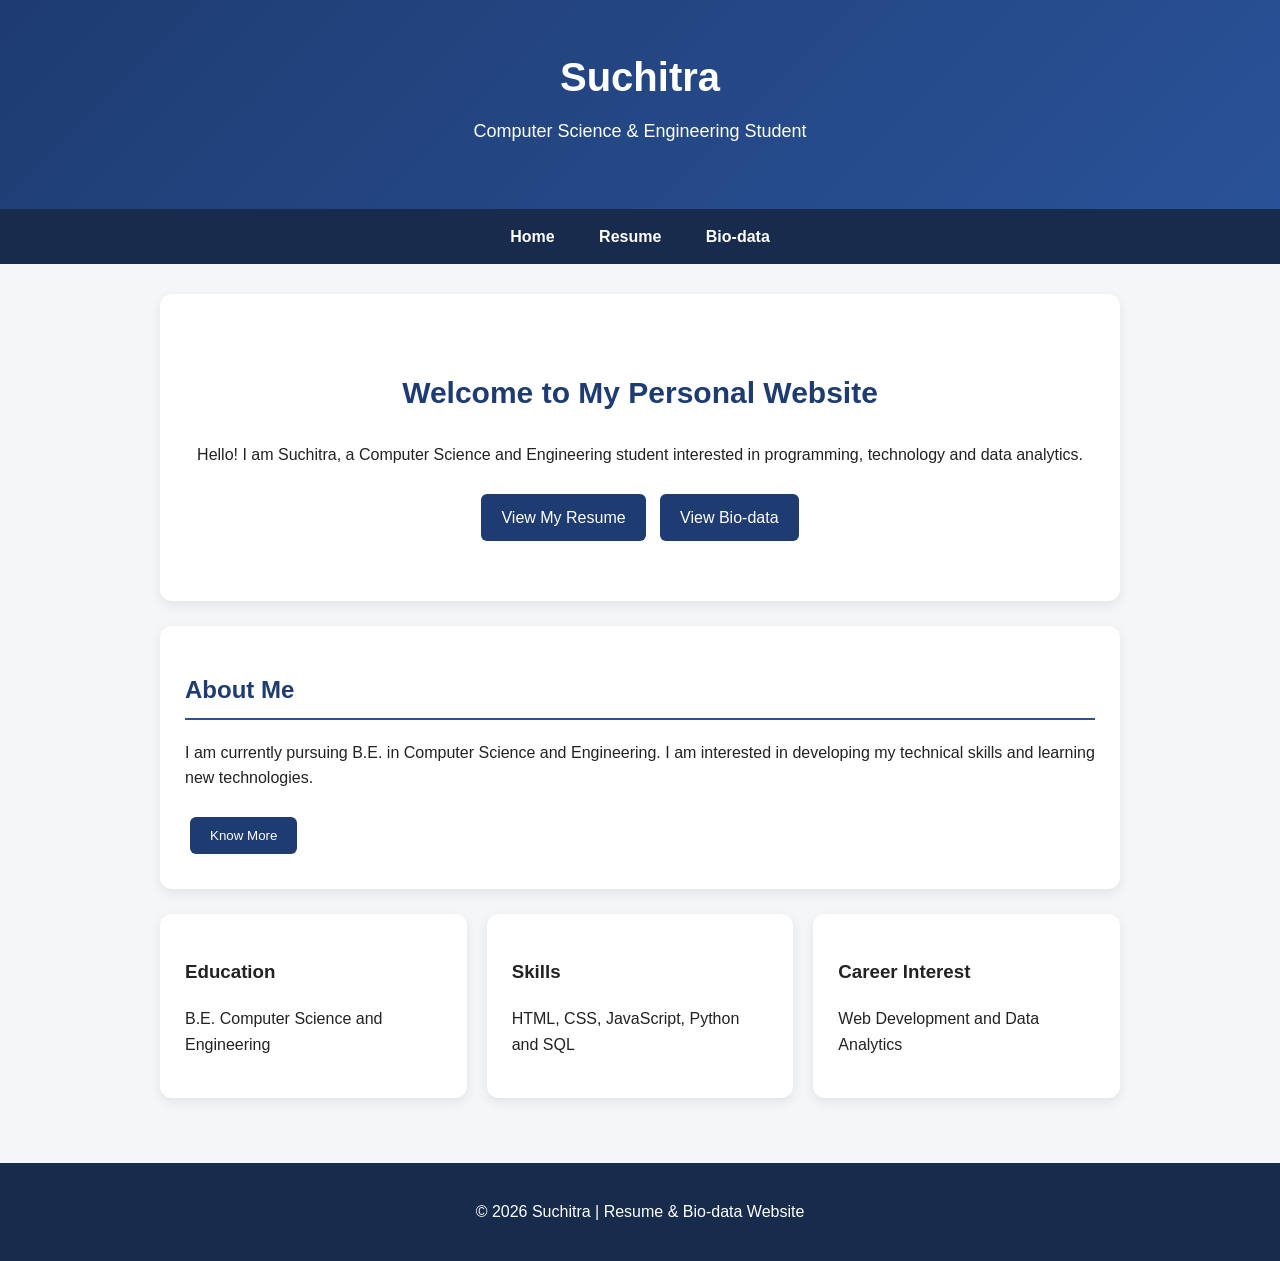
<file: index.html>
<!DOCTYPE html>
<html>
<head>
    <title>My Resume Website</title>
    <link rel="stylesheet" href="style.css">
</head>

<body>

<header>
    <h1>Suchitra</h1>
    <p>Computer Science & Engineering Student</p>
</header>

<nav>
    <a href="index.html">Home</a>
    <a href="resume.html">Resume</a>
    <a href="biodata.html">Bio-data</a>
</nav>

<main>

    <section class="hero">
        <h2>Welcome to My Personal Website</h2>
        <p>
            Hello! I am Suchitra, a Computer Science and Engineering student
            interested in programming, technology and data analytics.
        </p>

        <a class="button" href="resume.html">View My Resume</a>
        <a class="button" href="biodata.html">View Bio-data</a>
    </section>

    <section class="card">
        <h2>About Me</h2>
        <p>
            I am currently pursuing B.E. in Computer Science and Engineering.
            I am interested in developing my technical skills and learning
            new technologies.
        </p>

        <button id="moreButton">Know More</button>

        <p id="moreText">
            My areas of interest include web development, programming,
            databases and data analytics.
        </p>
    </section>

    <section class="cards">

        <article class="card">
            <h3>Education</h3>
            <p>B.E. Computer Science and Engineering</p>
        </article>

        <article class="card">
            <h3>Skills</h3>
            <p>HTML, CSS, JavaScript, Python and SQL</p>
        </article>

        <article class="card">
            <h3>Career Interest</h3>
            <p>Web Development and Data Analytics</p>
        </article>

    </section>

</main>

<footer>
    <p>&copy; 2026 Suchitra | Resume & Bio-data Website</p>
</footer>

<script src="style.js"></script>

</body>
</html>
</file>
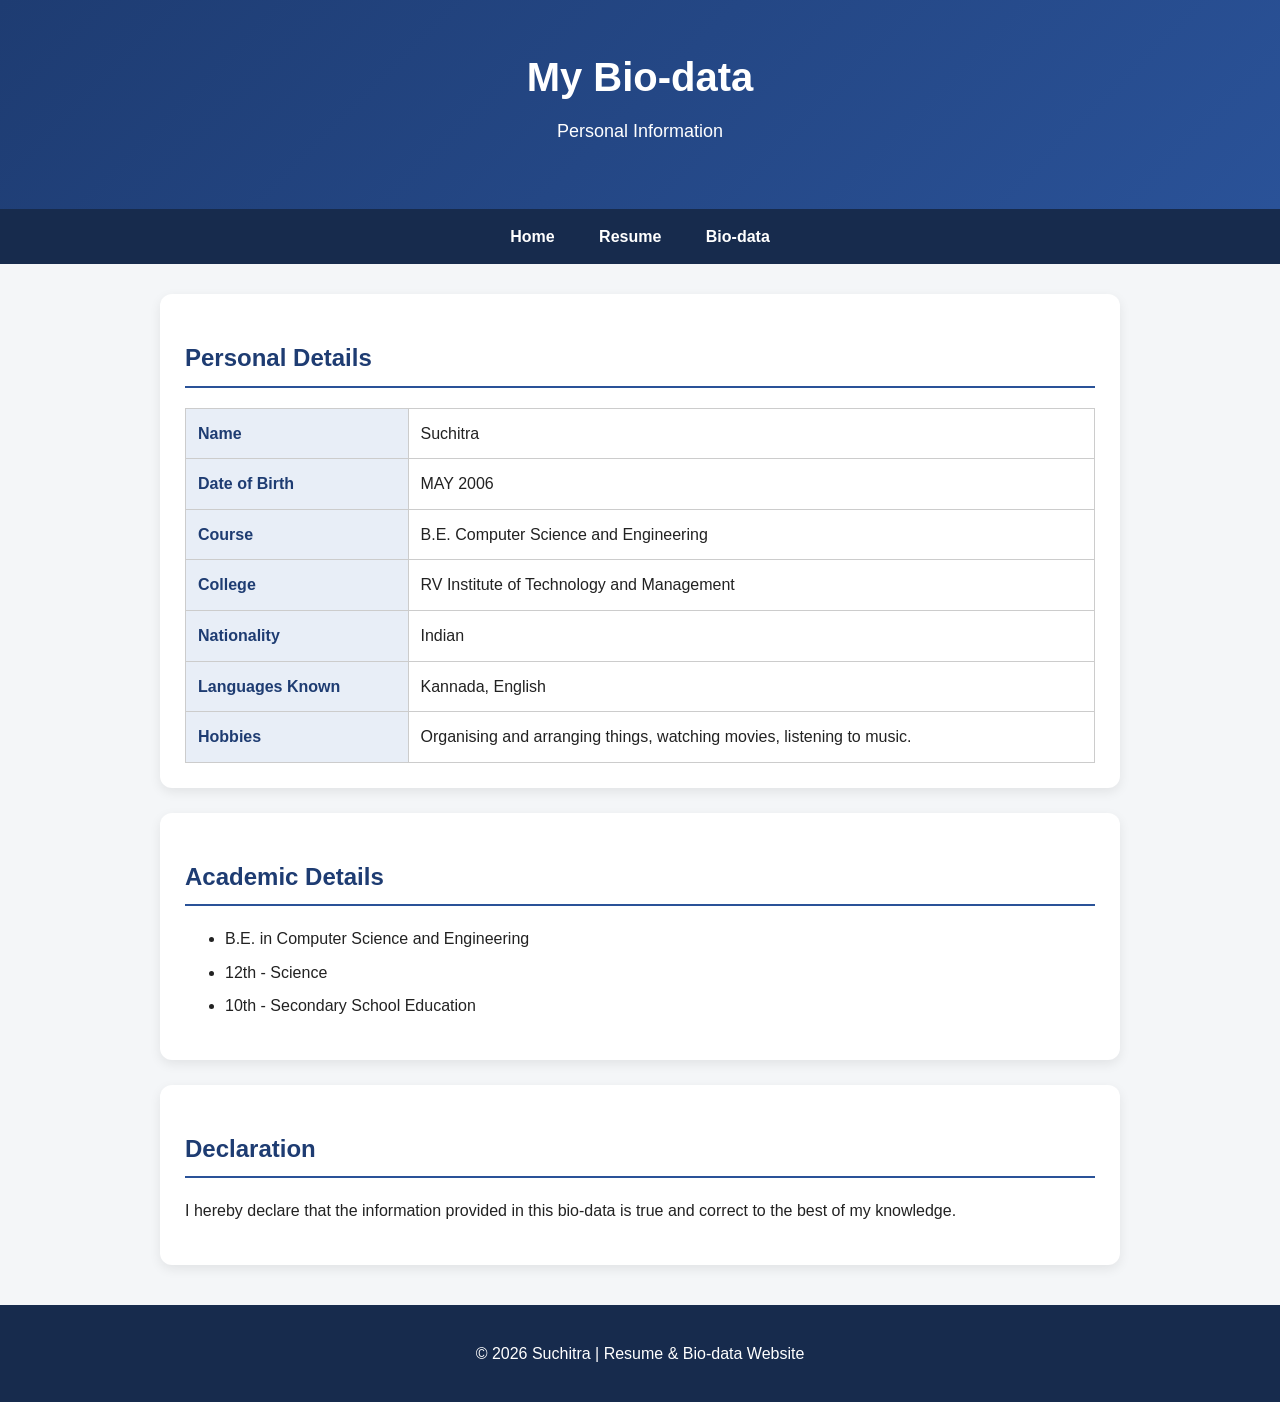
<file: biodata.html>
<!DOCTYPE html>
<html>
<head>
    <title>My Bio-data</title>
    <link rel="stylesheet" href="style.css">
</head>

<body>

<header>
    <h1>My Bio-data</h1>
    <p>Personal Information</p>
</header>

<nav>
    <a href="index.html">Home</a>
    <a href="resume.html">Resume</a>
    <a href="biodata.html">Bio-data</a>
</nav>

<main>

    <section class="card">
        <h2>Personal Details</h2>

        <table class="biodata">
            <tr>
                <th>Name</th>
                <td>Suchitra</td>
            </tr>

            <tr>
                <th>Date of Birth</th>
                <td>MAY 2006</td>
            </tr>

            <tr>
                <th>Course</th>
                <td>B.E. Computer Science and Engineering</td>
            </tr>

            <tr>
                <th>College</th>
                <td>RV Institute of Technology and Management</td>
            </tr>

            <tr>
                <th>Nationality</th>
                <td>Indian</td>
            </tr>

            <tr>
                <th>Languages Known</th>
                <td>Kannada, English</td>
            </tr>

            <tr>
                <th>Hobbies</th>
                <td>Organising and arranging things, watching movies, listening to music.</td>
            </tr>
        </table>
    </section>

    <section class="card">
        <h2>Academic Details</h2>

        <ul>
            <li>B.E. in Computer Science and Engineering</li>
            <li>12th - Science</li>
            <li>10th - Secondary School Education</li>
        </ul>
    </section>

    <aside class="card">
        <h2>Declaration</h2>
        <p>
            I hereby declare that the information provided in this
            bio-data is true and correct to the best of my knowledge.
        </p>
    </aside>

</main>

<footer>
    <p>&copy; 2026 Suchitra | Resume & Bio-data Website</p>
</footer>

<script src="style.js"></script>

</body>
</html>
</file>
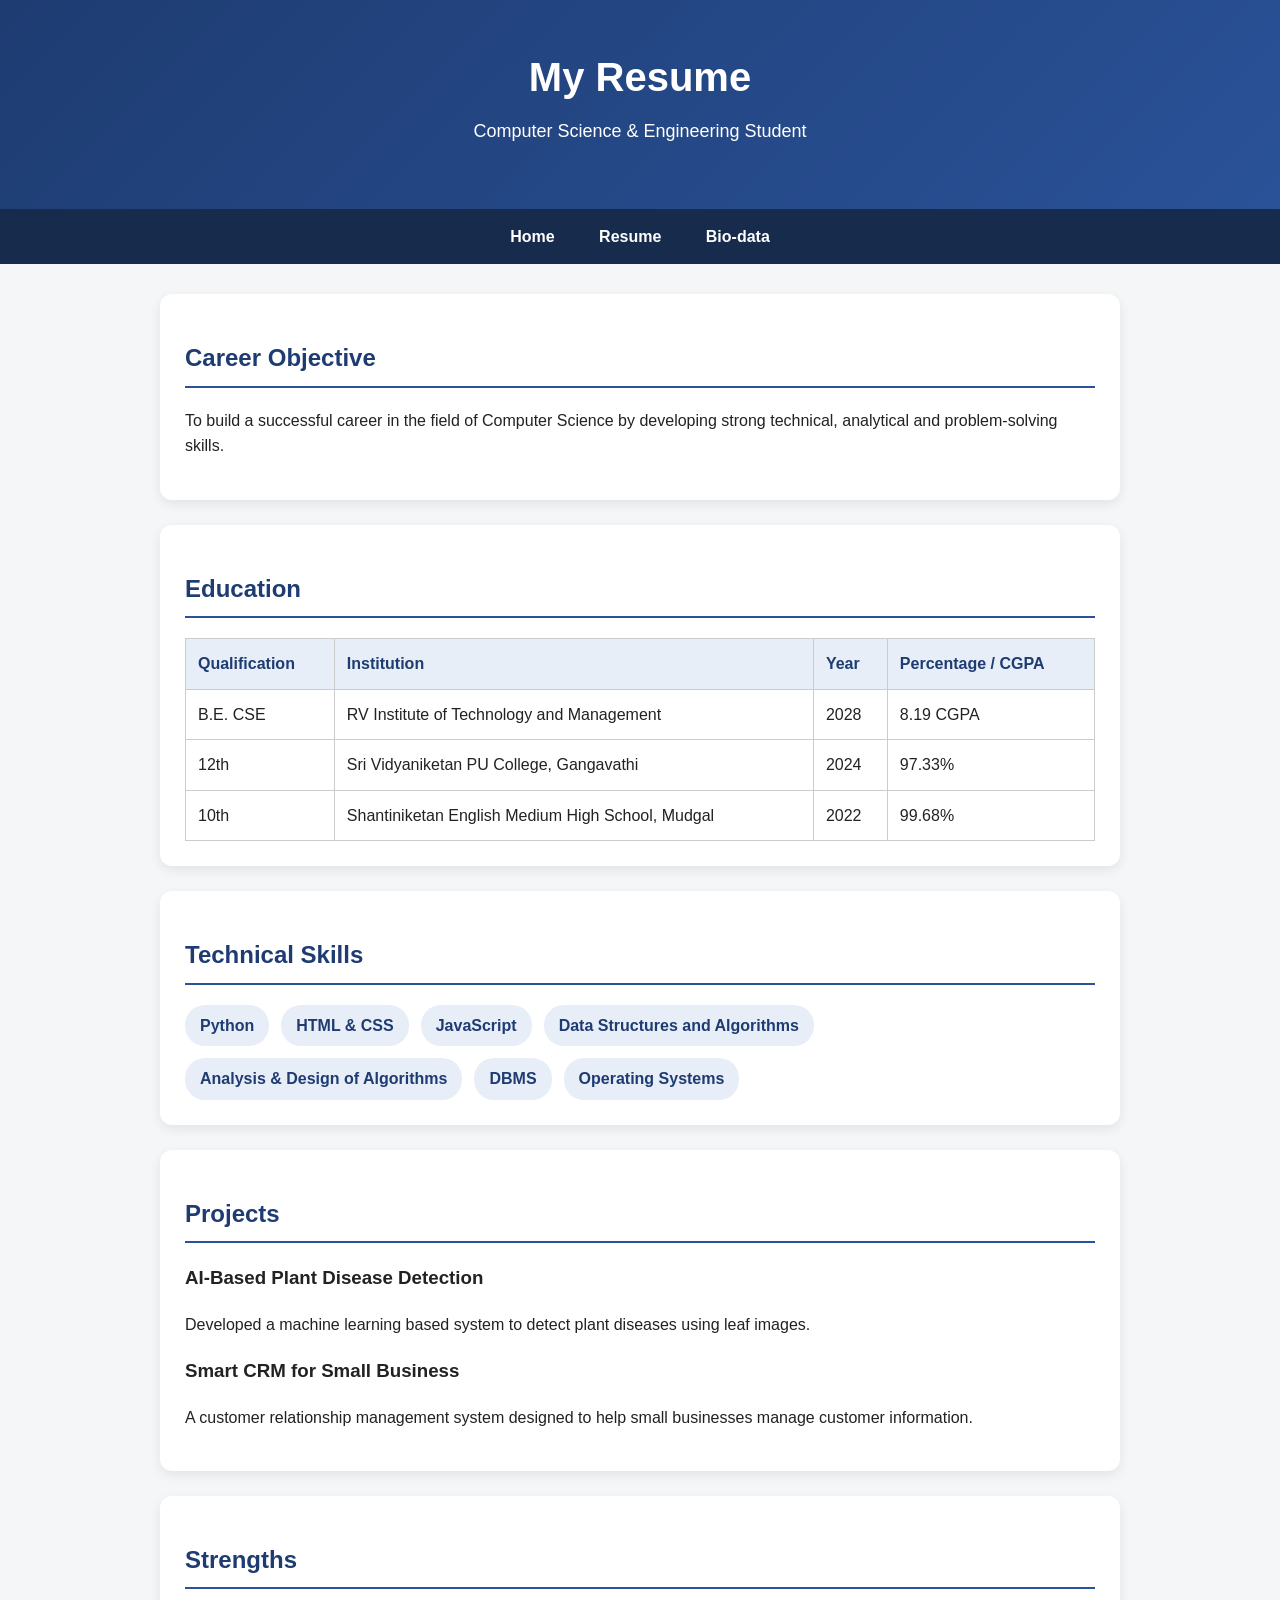
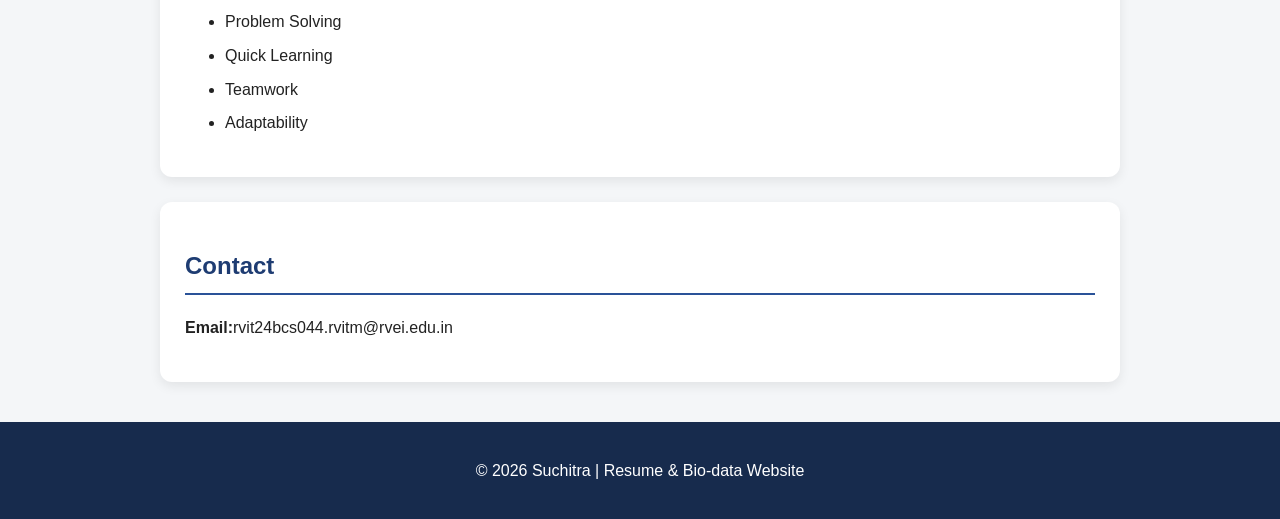
<file: resume.html>
<!DOCTYPE html>
<html>
<head>
    <title>My Resume</title>
    <link rel="stylesheet" href="style.css">
</head>

<body>

<header>
    <h1>My Resume</h1>
    <p>Computer Science & Engineering Student</p>
</header>

<nav>
    <a href="index.html">Home</a>
    <a href="resume.html">Resume</a>
    <a href="biodata.html">Bio-data</a>
</nav>

<main>

    <section class="card">
        <h2>Career Objective</h2>
        <p>
            To build a successful career in the field of Computer Science
            by developing strong technical, analytical and problem-solving
            skills.
        </p>
    </section>

    <section class="card">
        <h2>Education</h2>

        <table>
            <tr>
                <th>Qualification</th>
                <th>Institution</th>
                <th>Year</th>
                <th>Percentage / CGPA</th>
            </tr>

            <tr>
                <td>B.E. CSE</td>
                <td>RV Institute of Technology and Management</td>
                <td>2028</td>
                <td>8.19 CGPA</td>
            </tr>

            <tr>
                <td>12th</td>
                <td>Sri Vidyaniketan PU College, Gangavathi</td>
                <td>2024</td>
                <td>97.33%</td>
            </tr>

            <tr>
                <td>10th</td>
                <td>Shantiniketan English Medium High School, Mudgal</td>
                <td>2022</td>
                <td>99.68%</td>
            </tr>
        </table>
    </section>

    <section class="card">
        <h2>Technical Skills</h2>

        <div class="skills">
            <span>Python</span>
            <span>HTML & CSS</span>
            <span>JavaScript</span>
            <span>Data Structures and Algorithms</span>
            <span>Analysis & Design of Algorithms</span>
            <span>DBMS</span>
            <span>Operating Systems</span>
            
        </div>
    </section>

    <section class="card">
        <h2>Projects</h2>

        <article>
            <h3>AI-Based Plant Disease Detection</h3>
            <p>
                Developed a machine learning based system to detect
                plant diseases using leaf images.
            </p>
        </article>

        <article>
            <h3>Smart CRM for Small Business</h3>
            <p>
                A customer relationship management system designed
                to help small businesses manage customer information.
            </p>
        </article>
    </section>

    <section class="card">
    <h2>Strengths</h2>
    <ul>
        <li>Problem Solving</li>
        <li>Quick Learning</li>
        <li>Teamwork</li>
        <li>Adaptability</li>
    </ul>
</section>

<section class="card">
    <h2>Contact</h2>
    <p><b>Email:</b>rvit24bcs044.rvitm@rvei.edu.in</p>
</section>

</main>

<footer>
    <p>&copy; 2026 Suchitra | Resume & Bio-data Website</p>
</footer>

<script src="style.js"></script>

</body>
</html>
</file>
<file: style.css>
* {
    box-sizing: border-box;
}

body {
    margin: 0;
    font-family: Arial, sans-serif;
    background-color: #f4f6f8;
    color: #222;
    line-height: 1.6;
}

/* Header */

header {
    background: linear-gradient(135deg, #1e3c72, #2a5298);
    color: white;
    text-align: center;
    padding: 45px 20px;
}

header h1 {
    margin: 0;
    font-size: 40px;
}

header p {
    font-size: 18px;
    margin-top: 8px;
}

/* Navigation */

nav {
    background-color: #172b4d;
    text-align: center;
    padding: 15px;
}

nav a {
    color: white;
    text-decoration: none;
    margin: 0 20px;
    font-weight: bold;
}

nav a:hover {
    color: #7dd3fc;
}

/* Main content */

main {
    max-width: 1000px;
    margin: 30px auto;
    padding: 0 20px;
}

/* Hero */

.hero {
    text-align: center;
    background-color: white;
    padding: 50px 25px;
    border-radius: 12px;
    margin-bottom: 25px;
    box-shadow: 0 4px 12px rgba(0,0,0,0.08);
}

.hero h2 {
    color: #1e3c72;
    font-size: 30px;
}

/* Cards */

.card {
    background-color: white;
    padding: 25px;
    margin-bottom: 25px;
    border-radius: 12px;
    box-shadow: 0 4px 12px rgba(0,0,0,0.08);
}

.card h2 {
    color: #1e3c72;
    border-bottom: 2px solid #2a5298;
    padding-bottom: 8px;
}

.cards {
    display: flex;
    gap: 20px;
}

.cards .card {
    flex: 1;
}

/* Buttons */

.button,
button {
    display: inline-block;
    background-color: #1e3c72;
    color: white;
    padding: 11px 20px;
    margin: 10px 5px;
    border: none;
    border-radius: 6px;
    text-decoration: none;
    cursor: pointer;
}

.button:hover,
button:hover {
    background-color: #2a5298;
}

/* Table */

table {
    width: 100%;
    border-collapse: collapse;
    margin-top: 15px;
}

th,
td {
    border: 1px solid #ccc;
    padding: 12px;
    text-align: left;
}

th {
    background-color: #e8eef7;
    color: #1e3c72;
}

/* Skills */

.skills {
    display: flex;
    flex-wrap: wrap;
    gap: 12px;
}

.skills span {
    background-color: #e8eef7;
    color: #1e3c72;
    padding: 8px 15px;
    border-radius: 20px;
    font-weight: bold;
}

/* Lists */

li {
    margin: 8px 0;
}

/* JavaScript hidden content */

#moreText {
    display: none;
    margin-top: 15px;
    padding: 15px;
    background-color: #e8eef7;
    border-radius: 6px;
}

/* Footer */

footer {
    background-color: #172b4d;
    color: white;
    text-align: center;
    padding: 20px;
    margin-top: 40px;
}

/* Mobile view */

@media (max-width: 700px) {

    header h1 {
        font-size: 30px;
    }

    nav a {
        display: block;
        margin: 10px;
    }

    .cards {
        flex-direction: column;
    }

    table {
        font-size: 14px;
    }

    .hero h2 {
        font-size: 24px;
    }
}
</file>
